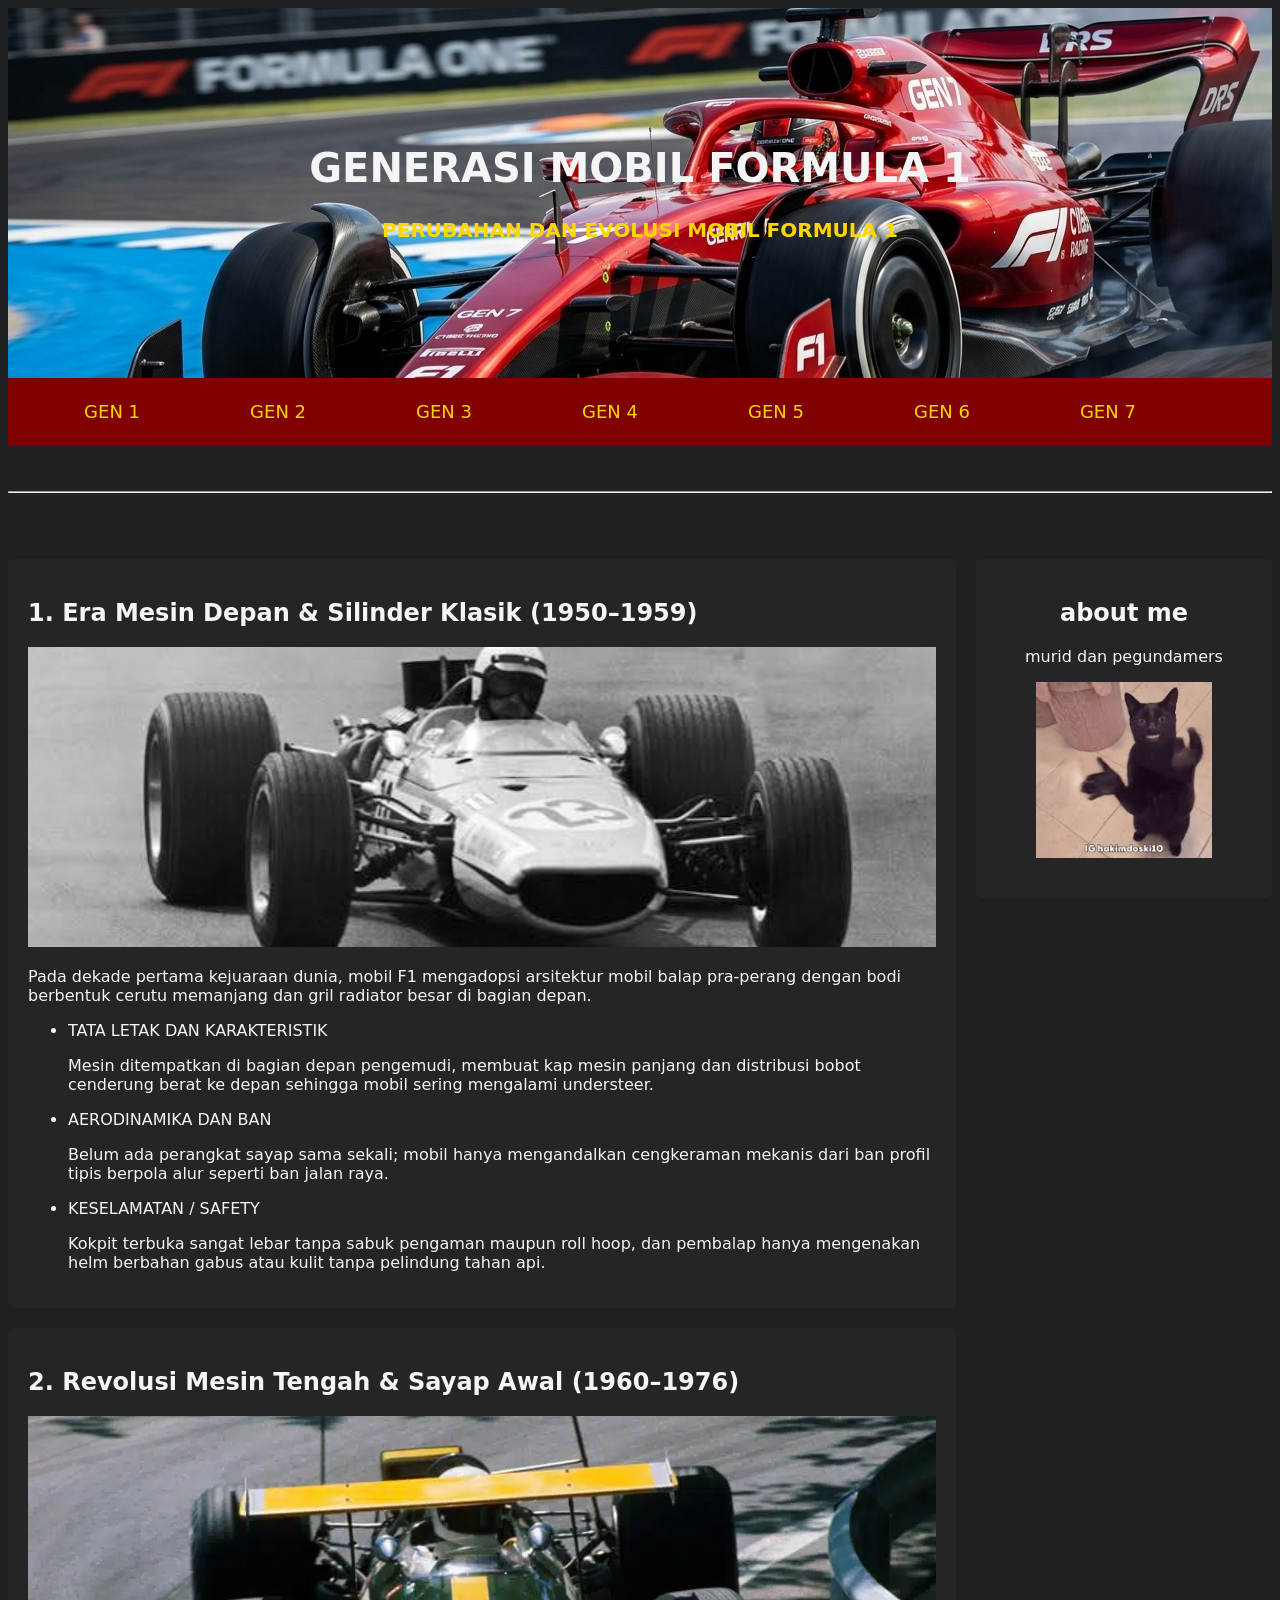
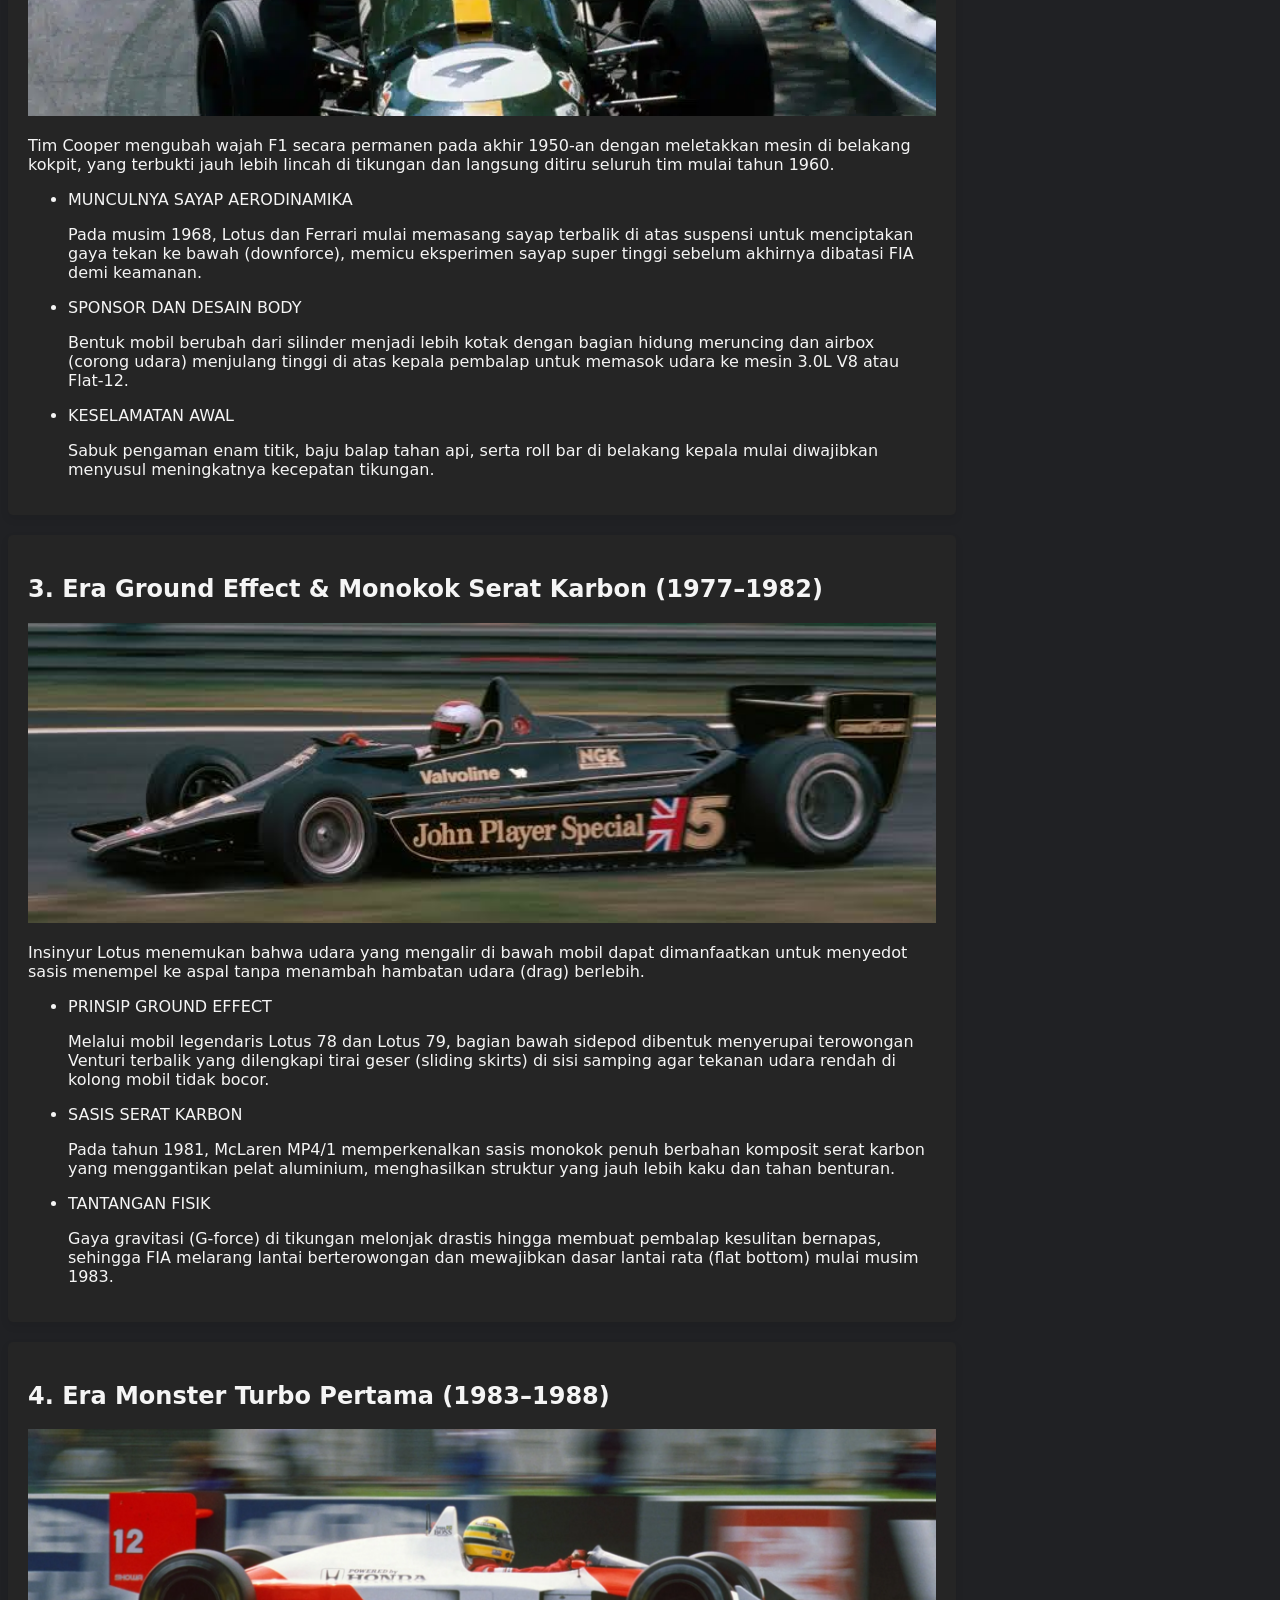
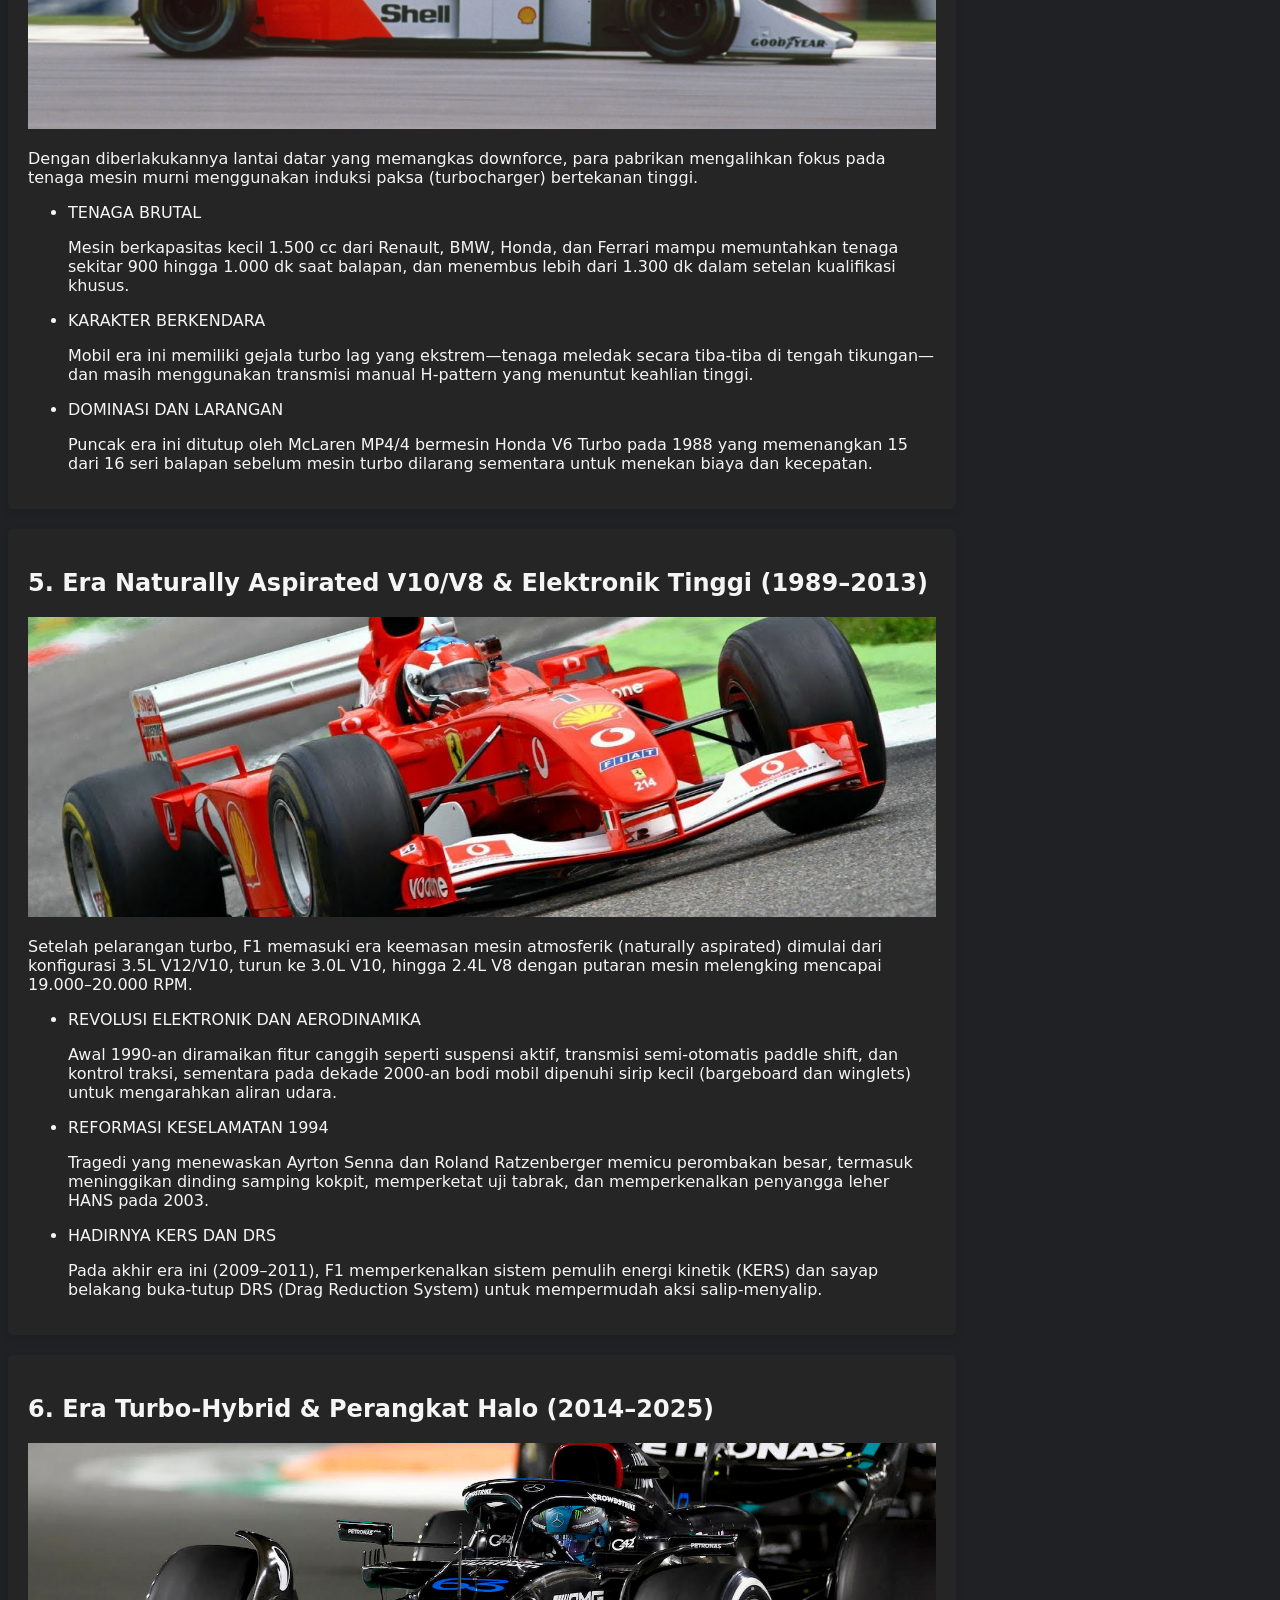
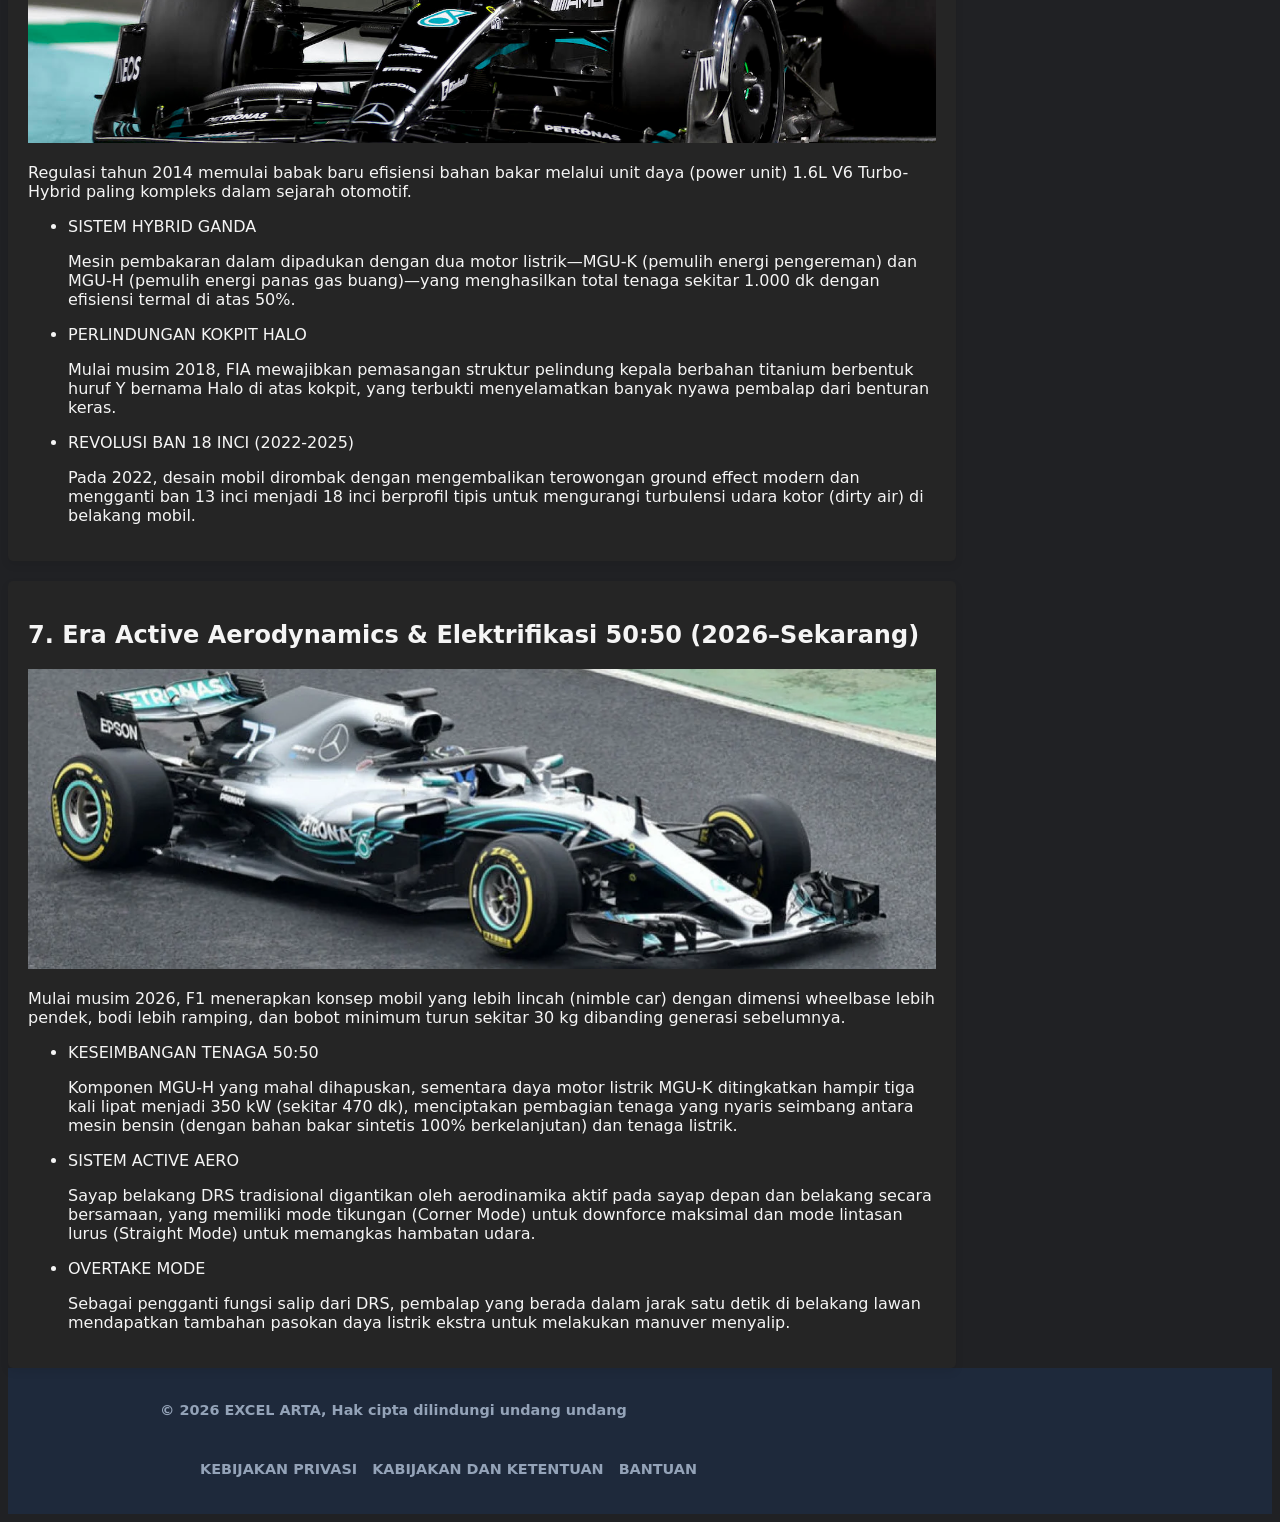
<file: index.html>
<!DOCTYPE html>
<html>
<head>
    <title>contoh 16b semantic</title>
    <link rel="stylesheet" href="index.css">
</head>
<body>
    <header>
    <div class="JUMBOTRON">
        <h1>GENERASI MOBIL FORMULA 1</h1>
        <h4 style="color:gold;">PERUBAHAN DAN EVOLUSI MOBIL FORMULA 1</h4>
    </div>
    <nav class="navbar-portofolio">
        <ul>
            <li><a href="#GENERASI 1">GEN 1</a></li>
            <li><a href="#GENERASI 2">GEN 2</a></li>
            <li><a href="#GENERASI 3">GEN 3</a></li>
            <li><a href="#GENERASI 4">GEN 4</a></li>
            <li><a href="#GENERASI 5">GEN 5</a></li>
            <li><a href="#GENERASI 6">GEN 6</a></li>
            <li><a href="#GENERASI 7">GEN 7</a></li>
        </ul>
    </nav>
    </header>
</br>    
</br>
    <hr>
</br>    
</br>
    <main>
        <div id="konten">
            <article id="GENERASI 1" class="card">
                <h2 id="GENERASI 1">1. Era Mesin Depan & Silinder Klasik (1950–1959)</h2>
                <img src="gen1.jpg" class="featured-image">
                <p>Pada dekade pertama kejuaraan dunia, mobil F1 mengadopsi arsitektur mobil balap pra-perang dengan bodi berbentuk cerutu memanjang dan gril radiator besar di bagian depan.
                    <ul>
                        <li>TATA LETAK DAN KARAKTERISTIK
                            <P> Mesin ditempatkan di bagian depan pengemudi, membuat kap mesin panjang dan distribusi bobot cenderung berat ke depan sehingga mobil sering mengalami understeer.</P>
                        </li>
                        <li>AERODINAMIKA DAN BAN
                            <P>Belum ada perangkat sayap sama sekali; mobil hanya mengandalkan cengkeraman mekanis dari ban profil tipis berpola alur seperti ban jalan raya.</P>
                        </li>
                        <li>KESELAMATAN / SAFETY
                            <p>Kokpit terbuka sangat lebar tanpa sabuk pengaman maupun roll hoop, dan pembalap hanya mengenakan helm berbahan gabus atau kulit tanpa pelindung tahan api.</p>
                        </li>
                    </ul>
                </p>
            </article>
            <article id="GENERASI 2" class="card">
                <h2 id="GENERASI 2">2. Revolusi Mesin Tengah & Sayap Awal (1960–1976)</h2>
                <img src="spanish_grand_prix_1969_jackie_ickx.webp" class="featured-image">
                <p>Tim Cooper mengubah wajah F1 secara permanen pada akhir 1950-an dengan meletakkan mesin di belakang kokpit, yang terbukti jauh lebih lincah di tikungan dan langsung ditiru seluruh tim mulai tahun 1960.
                    <ul>
                    <li>MUNCULNYA SAYAP AERODINAMIKA</li>
                    <p>Pada musim 1968, Lotus dan Ferrari mulai memasang sayap terbalik di atas suspensi untuk menciptakan gaya tekan ke bawah (downforce), memicu eksperimen sayap super tinggi sebelum akhirnya dibatasi FIA demi keamanan.</p>
                    <li>SPONSOR DAN DESAIN BODY</li>
                    <p>Bentuk mobil berubah dari silinder menjadi lebih kotak dengan bagian hidung meruncing dan airbox (corong udara) menjulang tinggi di atas kepala pembalap untuk memasok udara ke mesin 3.0L V8 atau Flat-12.</p>
                    <li>KESELAMATAN AWAL</li>
                    <p>Sabuk pengaman enam titik, baju balap tahan api, serta roll bar di belakang kepala mulai diwajibkan menyusul meningkatnya kecepatan tikungan.
</p>
                </ul>
                </p>
            </article>
            <article id="GENERASI 3" class="card">
                <h2 id="GENERASI 3">3. Era Ground Effect & Monokok Serat Karbon (1977–1982)</h2>
                <img src="g3.jpg" class="featured-image">
                <p>Insinyur Lotus menemukan bahwa udara yang mengalir di bawah mobil dapat dimanfaatkan untuk menyedot sasis menempel ke aspal tanpa menambah hambatan udara (drag) berlebih.
                    <ul>
                        <li>PRINSIP GROUND EFFECT</li>
                        <p>Melalui mobil legendaris Lotus 78 dan Lotus 79, bagian bawah sidepod dibentuk menyerupai terowongan Venturi terbalik yang dilengkapi tirai geser (sliding skirts) di sisi samping agar tekanan udara rendah di kolong mobil tidak bocor.
</p>                    <li>SASIS SERAT KARBON</li>
                        <P>Pada tahun 1981, McLaren MP4/1 memperkenalkan sasis monokok penuh berbahan komposit serat karbon yang menggantikan pelat aluminium, menghasilkan struktur yang jauh lebih kaku dan tahan benturan.
</P>                    <LI>TANTANGAN FISIK</LI>
<P>Gaya gravitasi (G-force) di tikungan melonjak drastis hingga membuat pembalap kesulitan bernapas, sehingga FIA melarang lantai berterowongan dan mewajibkan dasar lantai rata (flat bottom) mulai musim 1983.</P>
                    </ul>
                </p>
            </article>
            <article id="GENERASI 4" class="card">
                <h2 id="GENERASI 4">4. Era Monster Turbo Pertama (1983–1988)</h2>
                <img src="g4.webp" class="featured-image">
                <p>Dengan diberlakukannya lantai datar yang memangkas downforce, para pabrikan mengalihkan fokus pada tenaga mesin murni menggunakan induksi paksa (turbocharger) bertekanan tinggi.
                <ul>
                    <li>TENAGA BRUTAL
                        <P>Mesin berkapasitas kecil 1.500 cc dari Renault, BMW, Honda, dan Ferrari mampu memuntahkan tenaga sekitar 900 hingga 1.000 dk saat balapan, dan menembus lebih dari 1.300 dk dalam setelan kualifikasi khusus.</P>
                    </li>
                    <li>KARAKTER BERKENDARA
                        <P> Mobil era ini memiliki gejala turbo lag yang ekstrem—tenaga meledak secara tiba-tiba di tengah tikungan—dan masih menggunakan transmisi manual H-pattern yang menuntut keahlian tinggi.</P>
                    </li>
                    <LI>DOMINASI DAN LARANGAN
                        <P>Puncak era ini ditutup oleh McLaren MP4/4 bermesin Honda V6 Turbo pada 1988 yang memenangkan 15 dari 16 seri balapan sebelum mesin turbo dilarang sementara untuk menekan biaya dan kecepatan.</P>
                    </LI>
                </ul>
                </p>
            </article>
            <article id="GENERASI 5" class="card">
                <h2 id="GENERASI 5">5. Era Naturally Aspirated V10/V8 & Elektronik Tinggi (1989–2013)</h2>
                <img src="g5.jpg" class="featured-image">
                <p>Setelah pelarangan turbo, F1 memasuki era keemasan mesin atmosferik (naturally aspirated) dimulai dari konfigurasi 3.5L V12/V10, turun ke 3.0L V10, hingga 2.4L V8 dengan putaran mesin melengking mencapai 19.000–20.000 RPM.
                    <ul>
                        <li>REVOLUSI ELEKTRONIK DAN AERODINAMIKA
                            <P>Awal 1990-an diramaikan fitur canggih seperti suspensi aktif, transmisi semi-otomatis paddle shift, dan kontrol traksi, sementara pada dekade 2000-an bodi mobil dipenuhi sirip kecil (bargeboard dan winglets) untuk mengarahkan aliran udara.</P>
                        </li>
                        <Li>REFORMASI KESELAMATAN 1994
                            <P> Tragedi yang menewaskan Ayrton Senna dan Roland Ratzenberger memicu perombakan besar, termasuk meninggikan dinding samping kokpit, memperketat uji tabrak, dan memperkenalkan penyangga leher HANS pada 2003.</P>
                        </Li>
                        <Li>HADIRNYA KERS DAN DRS
                            <P>Pada akhir era ini (2009–2011), F1 memperkenalkan sistem pemulih energi kinetik (KERS) dan sayap belakang buka-tutup DRS (Drag Reduction System) untuk mempermudah aksi salip-menyalip.</P>
                        </Li>
                    </ul>
                </p>
            </article>
            <article id="GENERASI 6" class="card">
                <h2 id="GENERASI 6">6. Era Turbo-Hybrid & Perangkat Halo (2014–2025)</h2>
                <img src="g6.jpg" class="featured-image">
                <p>Regulasi tahun 2014 memulai babak baru efisiensi bahan bakar melalui unit daya (power unit) 1.6L V6 Turbo-Hybrid paling kompleks dalam sejarah otomotif.
                    <UL>
                        <LI>SISTEM HYBRID GANDA
                            <P>Mesin pembakaran dalam dipadukan dengan dua motor listrik—MGU-K (pemulih energi pengereman) dan MGU-H (pemulih energi panas gas buang)—yang menghasilkan total tenaga sekitar 1.000 dk dengan efisiensi termal di atas 50%.</P>
                        </LI>
                        <Li>PERLINDUNGAN KOKPIT HALO
                            <P>Mulai musim 2018, FIA mewajibkan pemasangan struktur pelindung kepala berbahan titanium berbentuk huruf Y bernama Halo di atas kokpit, yang terbukti menyelamatkan banyak nyawa pembalap dari benturan keras.</P>
                        </Li>
                        <LI>REVOLUSI BAN 18 INCI (2022-2025)
                            <P>Pada 2022, desain mobil dirombak dengan mengembalikan terowongan ground effect modern dan mengganti ban 13 inci menjadi 18 inci berprofil tipis untuk mengurangi turbulensi udara kotor (dirty air) di belakang mobil.
</P>
                        </LI>
                    </UL>
                </p>
            </article>
            <article id="GENERASI 7" class="card">
                <h2 id="GENERASI 7">7. Era Active Aerodynamics & Elektrifikasi 50:50 (2026–Sekarang)</h2>
                <img src="g76.webp" class="featured-image">
                <p>Mulai musim 2026, F1 menerapkan konsep mobil yang lebih lincah (nimble car) dengan dimensi wheelbase lebih pendek, bodi lebih ramping, dan bobot minimum turun sekitar 30 kg dibanding generasi sebelumnya.
                    <UL>
                        <LI>KESEIMBANGAN TENAGA 50:50
                            <P> Komponen MGU-H yang mahal dihapuskan, sementara daya motor listrik MGU-K ditingkatkan hampir tiga kali lipat menjadi 350 kW (sekitar 470 dk), menciptakan pembagian tenaga yang nyaris seimbang antara mesin bensin (dengan bahan bakar sintetis 100% berkelanjutan) dan tenaga listrik.</P>
                        </LI>
                        <Li>SISTEM ACTIVE AERO
                            <P> Sayap belakang DRS tradisional digantikan oleh aerodinamika aktif pada sayap depan dan belakang secara bersamaan, yang memiliki mode tikungan (Corner Mode) untuk downforce maksimal dan mode lintasan lurus (Straight Mode) untuk memangkas hambatan udara.</P>
                        </Li>
                        <LI>OVERTAKE MODE
                            <P>Sebagai pengganti fungsi salip dari DRS, pembalap yang berada dalam jarak satu detik di belakang lawan mendapatkan tambahan pasokan daya listrik ekstra untuk melakukan manuver menyalip.</P>
                        </LI>
                    </UL>
                </p>
            </article>            
        </div>
                <aside>
            <article class="profile card">
                <header>
                    <h2>about me</h2>
                    <p>murid dan pegundamers</p>
                </header>
                <section>
                    <figure>
                        <img src="kc.jpg" alt="gweh">
                    </figure>
                </section>
            </article>
        </aside>
    </main>
    <footer class="footer">
        <div class="footer-content">
            <p> &copy; 2026 EXCEL ARTA, Hak cipta dilindungi undang undang</p>
            <ul class="footer-links">
                <li><a href="#privacy">KEBIJAKAN PRIVASI</a></li>
                <li><a href="#term">KABIJAKAN DAN KETENTUAN</a></li>
                <li><a href="#kontak">BANTUAN</a></li>
            </ul>
        </div>
    </footer>
</body>
</html>
</file>
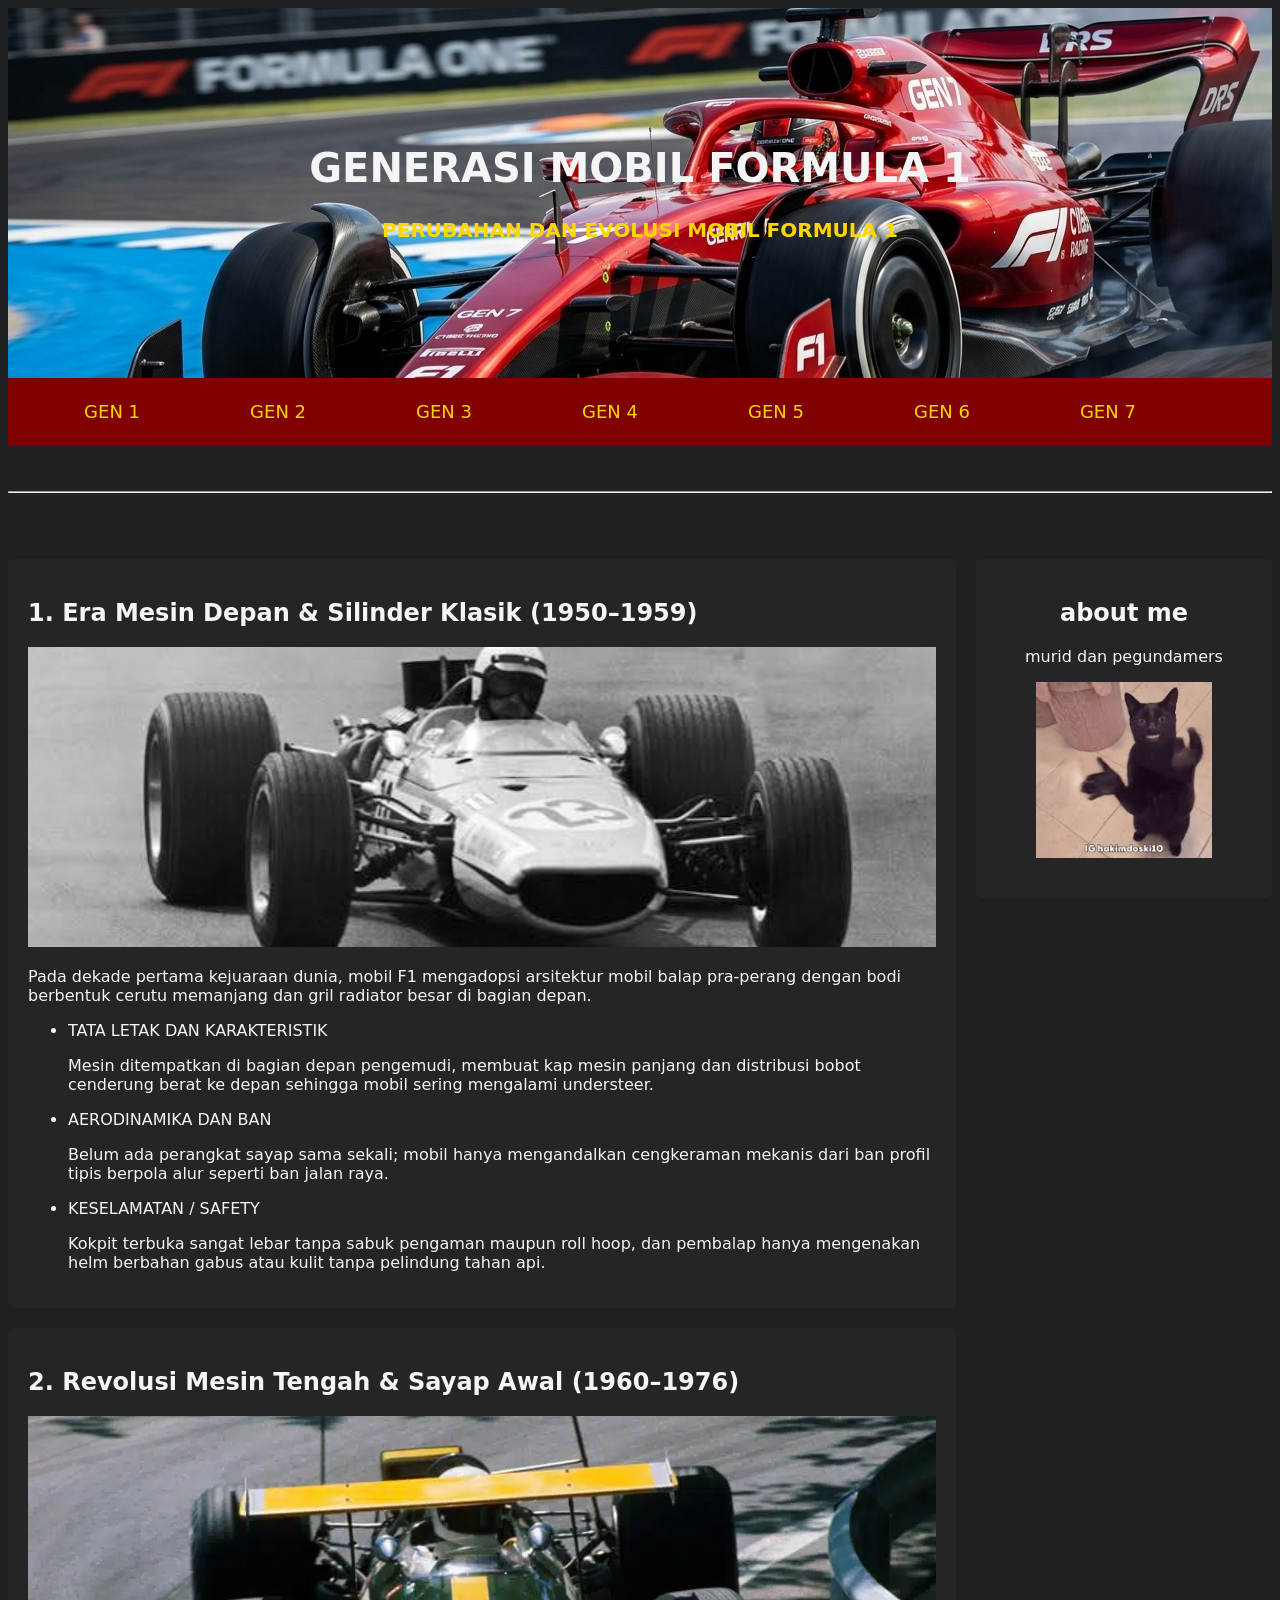
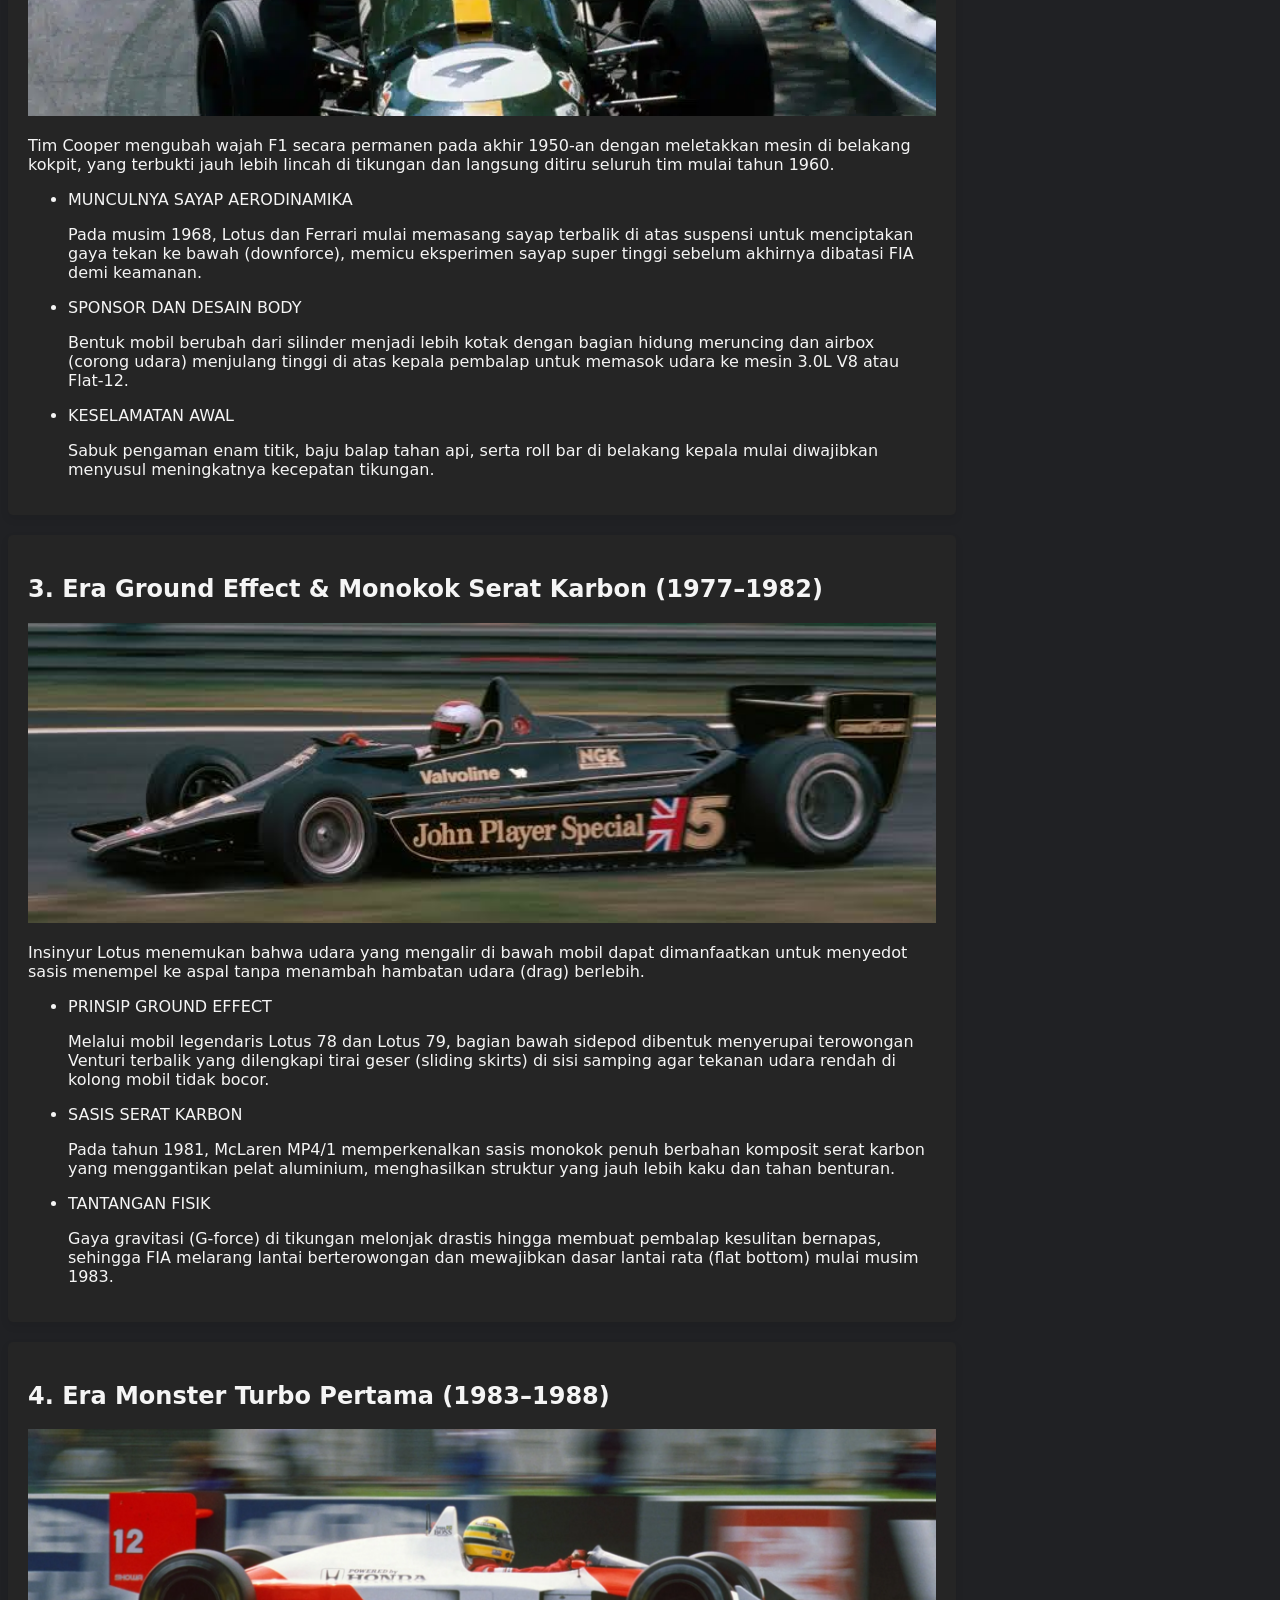
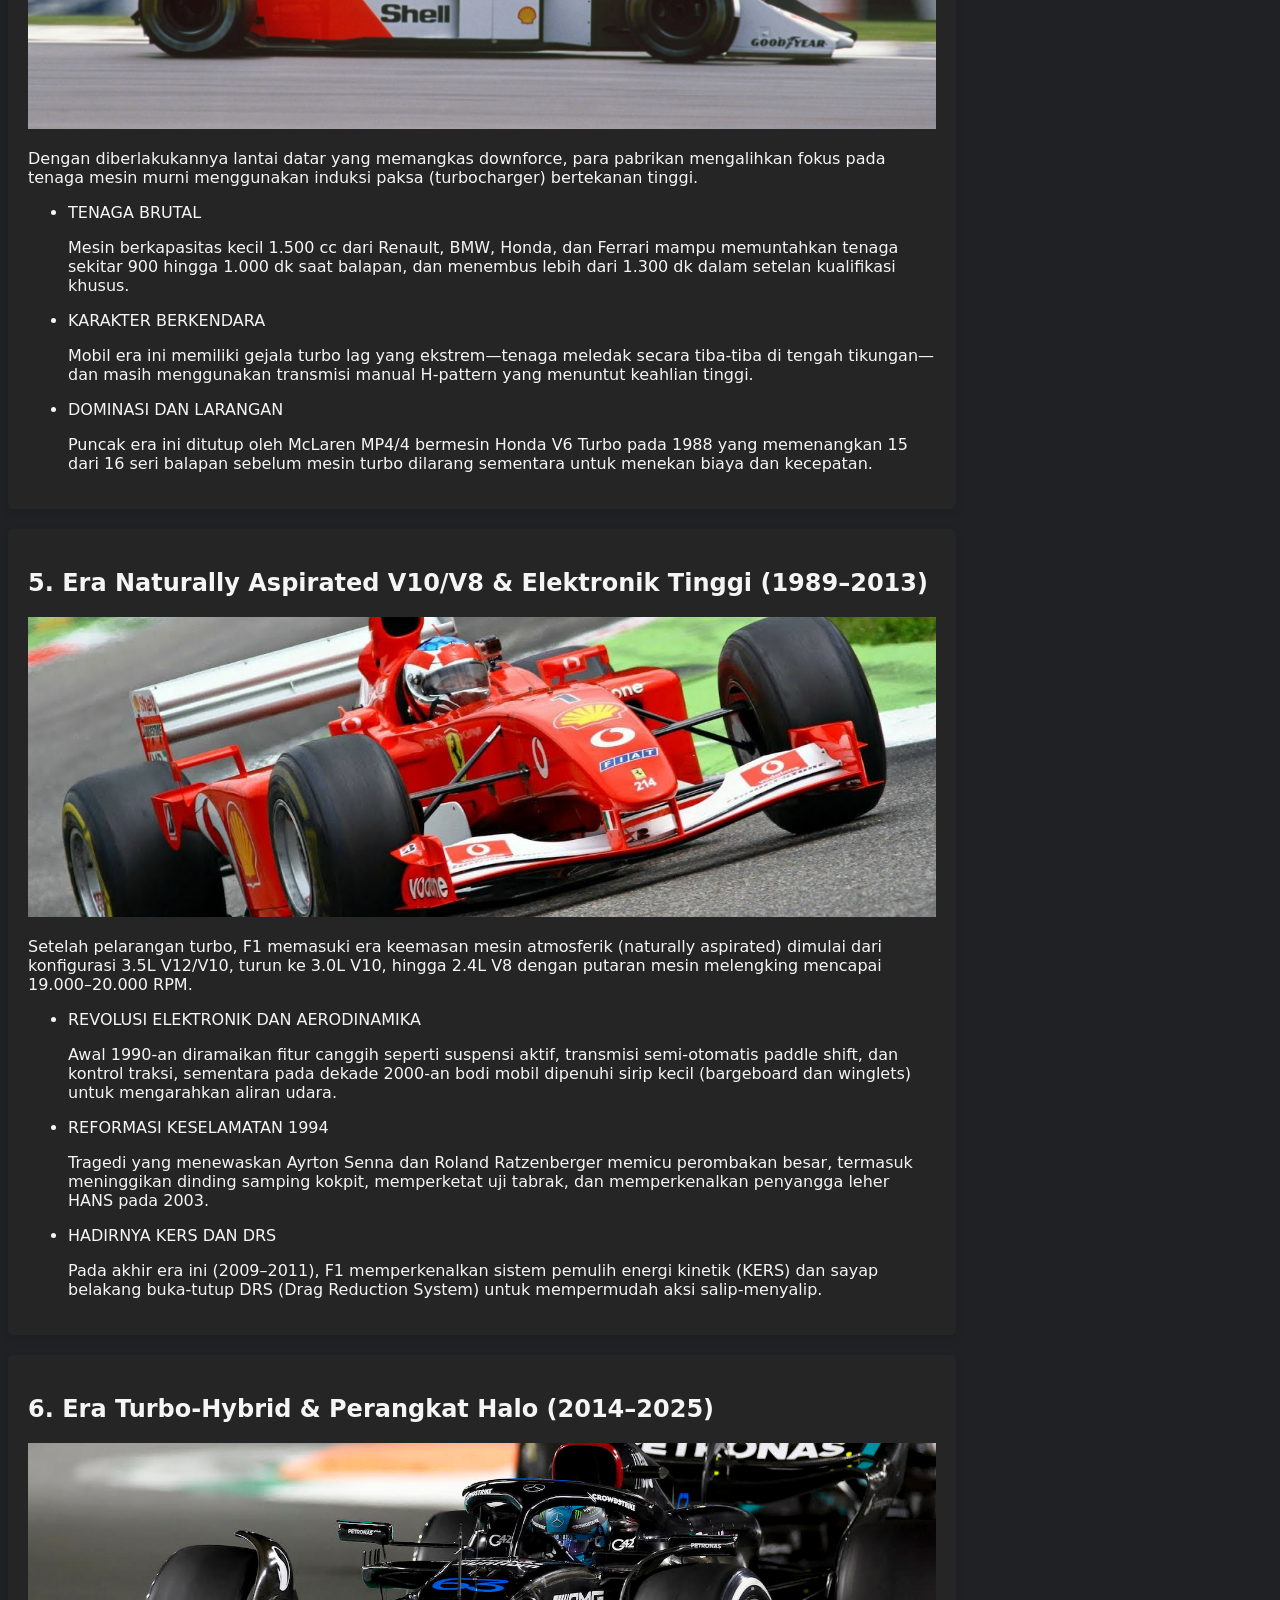
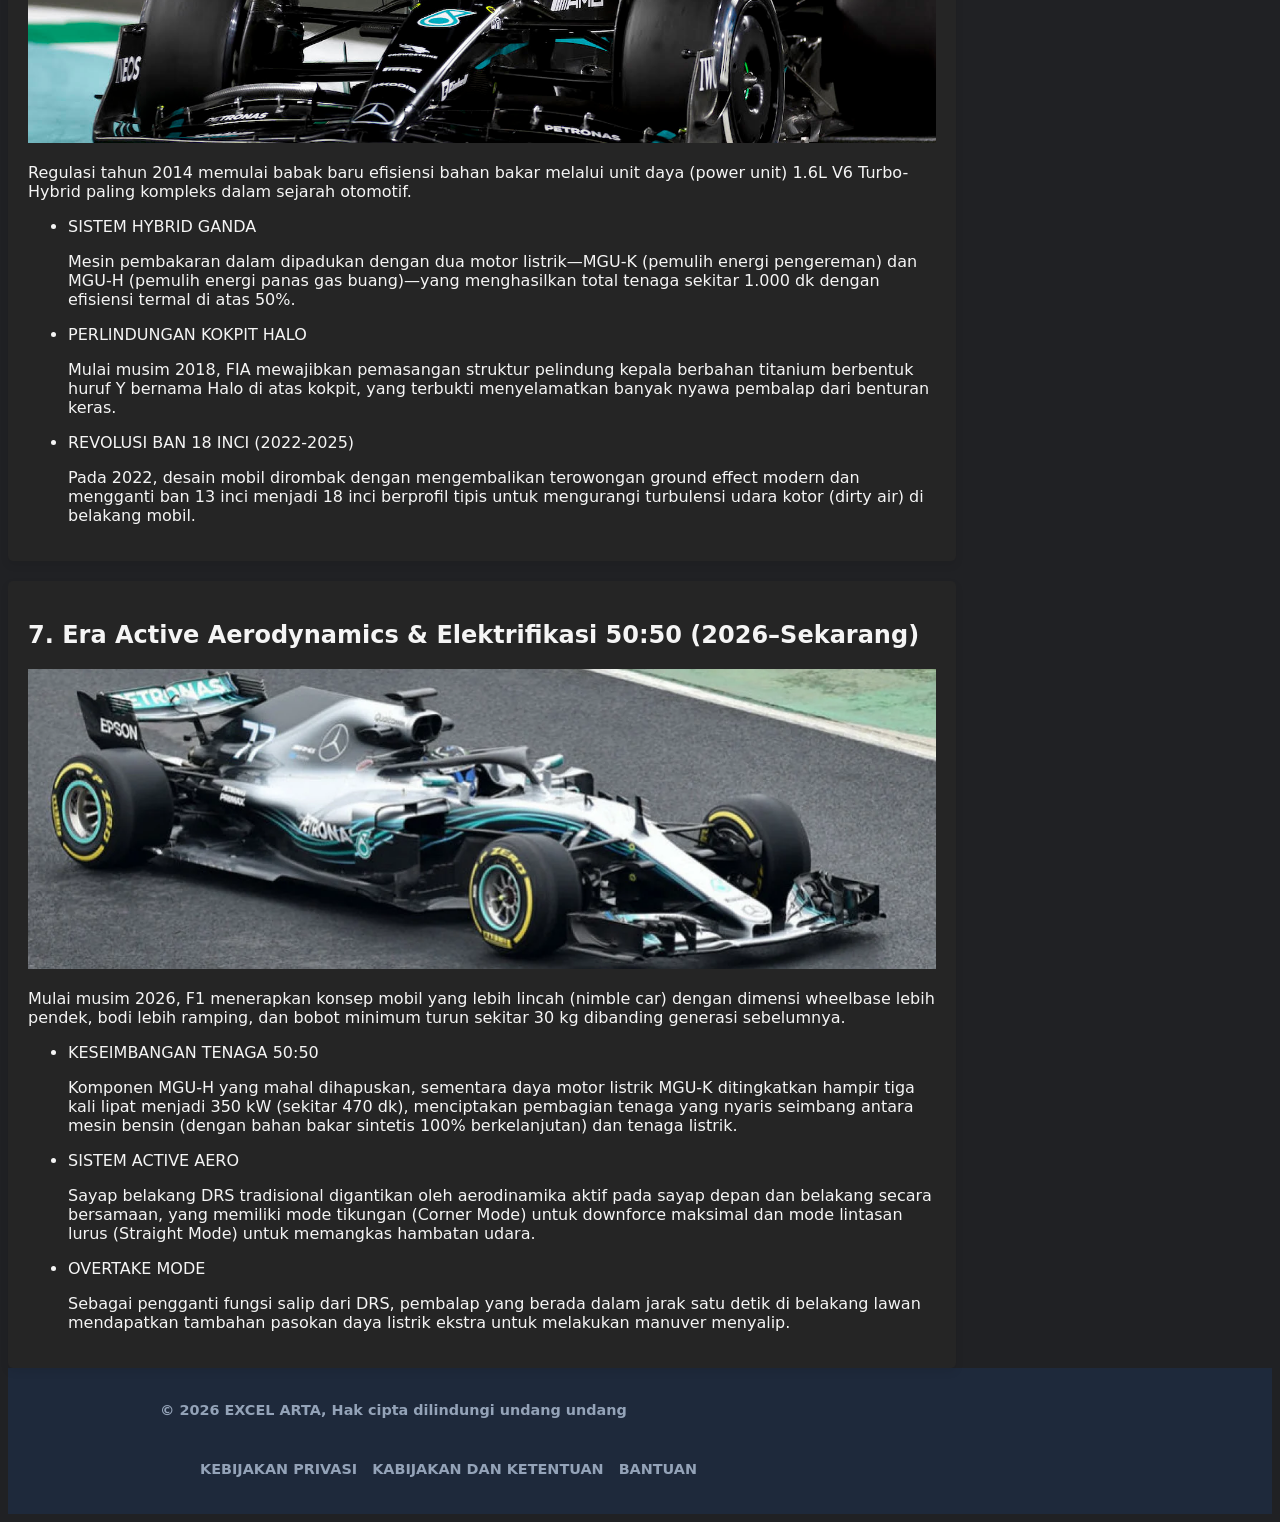
<file: cthonesixcstm.html>
<!DOCTYPE html>
<html>
<head>
    <title>contoh 16b semantic</title>
    <link rel="stylesheet" href="cthonesixb.css">
</head>
<body>
    <header>
    <div class="JUMBOTRON">
        <h1>GENERASI MOBIL FORMULA 1</h1>
        <h4 style="color:gold;">PERUBAHAN DAN EVOLUSI MOBIL FORMULA 1</h4>
    </div>
    <nav class="navbar-portofolio">
        <ul>
            <li><a href="#GENERASI 1">GEN 1</a></li>
            <li><a href="#GENERASI 2">GEN 2</a></li>
            <li><a href="#GENERASI 3">GEN 3</a></li>
            <li><a href="#GENERASI 4">GEN 4</a></li>
            <li><a href="#GENERASI 5">GEN 5</a></li>
            <li><a href="#GENERASI 6">GEN 6</a></li>
            <li><a href="#GENERASI 7">GEN 7</a></li>
        </ul>
    </nav>
    </header>
</br>    
</br>
    <hr>
</br>    
</br>
    <main>
        <div id="konten">
            <article id="GENERASI 1" class="card">
                <h2 id="GENERASI 1">1. Era Mesin Depan & Silinder Klasik (1950–1959)</h2>
                <img src="gen1.jpg" class="featured-image">
                <p>Pada dekade pertama kejuaraan dunia, mobil F1 mengadopsi arsitektur mobil balap pra-perang dengan bodi berbentuk cerutu memanjang dan gril radiator besar di bagian depan.
                    <ul>
                        <li>TATA LETAK DAN KARAKTERISTIK
                            <P> Mesin ditempatkan di bagian depan pengemudi, membuat kap mesin panjang dan distribusi bobot cenderung berat ke depan sehingga mobil sering mengalami understeer.</P>
                        </li>
                        <li>AERODINAMIKA DAN BAN
                            <P>Belum ada perangkat sayap sama sekali; mobil hanya mengandalkan cengkeraman mekanis dari ban profil tipis berpola alur seperti ban jalan raya.</P>
                        </li>
                        <li>KESELAMATAN / SAFETY
                            <p>Kokpit terbuka sangat lebar tanpa sabuk pengaman maupun roll hoop, dan pembalap hanya mengenakan helm berbahan gabus atau kulit tanpa pelindung tahan api.</p>
                        </li>
                    </ul>
                </p>
            </article>
            <article id="GENERASI 2" class="card">
                <h2 id="GENERASI 2">2. Revolusi Mesin Tengah & Sayap Awal (1960–1976)</h2>
                <img src="spanish_grand_prix_1969_jackie_ickx.webp" class="featured-image">
                <p>Tim Cooper mengubah wajah F1 secara permanen pada akhir 1950-an dengan meletakkan mesin di belakang kokpit, yang terbukti jauh lebih lincah di tikungan dan langsung ditiru seluruh tim mulai tahun 1960.
                    <ul>
                    <li>MUNCULNYA SAYAP AERODINAMIKA</li>
                    <p>Pada musim 1968, Lotus dan Ferrari mulai memasang sayap terbalik di atas suspensi untuk menciptakan gaya tekan ke bawah (downforce), memicu eksperimen sayap super tinggi sebelum akhirnya dibatasi FIA demi keamanan.</p>
                    <li>SPONSOR DAN DESAIN BODY</li>
                    <p>Bentuk mobil berubah dari silinder menjadi lebih kotak dengan bagian hidung meruncing dan airbox (corong udara) menjulang tinggi di atas kepala pembalap untuk memasok udara ke mesin 3.0L V8 atau Flat-12.</p>
                    <li>KESELAMATAN AWAL</li>
                    <p>Sabuk pengaman enam titik, baju balap tahan api, serta roll bar di belakang kepala mulai diwajibkan menyusul meningkatnya kecepatan tikungan.
</p>
                </ul>
                </p>
            </article>
            <article id="GENERASI 3" class="card">
                <h2 id="GENERASI 3">3. Era Ground Effect & Monokok Serat Karbon (1977–1982)</h2>
                <img src="g3.jpg" class="featured-image">
                <p>Insinyur Lotus menemukan bahwa udara yang mengalir di bawah mobil dapat dimanfaatkan untuk menyedot sasis menempel ke aspal tanpa menambah hambatan udara (drag) berlebih.
                    <ul>
                        <li>PRINSIP GROUND EFFECT</li>
                        <p>Melalui mobil legendaris Lotus 78 dan Lotus 79, bagian bawah sidepod dibentuk menyerupai terowongan Venturi terbalik yang dilengkapi tirai geser (sliding skirts) di sisi samping agar tekanan udara rendah di kolong mobil tidak bocor.
</p>                    <li>SASIS SERAT KARBON</li>
                        <P>Pada tahun 1981, McLaren MP4/1 memperkenalkan sasis monokok penuh berbahan komposit serat karbon yang menggantikan pelat aluminium, menghasilkan struktur yang jauh lebih kaku dan tahan benturan.
</P>                    <LI>TANTANGAN FISIK</LI>
<P>Gaya gravitasi (G-force) di tikungan melonjak drastis hingga membuat pembalap kesulitan bernapas, sehingga FIA melarang lantai berterowongan dan mewajibkan dasar lantai rata (flat bottom) mulai musim 1983.</P>
                    </ul>
                </p>
            </article>
            <article id="GENERASI 4" class="card">
                <h2 id="GENERASI 4">4. Era Monster Turbo Pertama (1983–1988)</h2>
                <img src="g4.webp" class="featured-image">
                <p>Dengan diberlakukannya lantai datar yang memangkas downforce, para pabrikan mengalihkan fokus pada tenaga mesin murni menggunakan induksi paksa (turbocharger) bertekanan tinggi.
                <ul>
                    <li>TENAGA BRUTAL
                        <P>Mesin berkapasitas kecil 1.500 cc dari Renault, BMW, Honda, dan Ferrari mampu memuntahkan tenaga sekitar 900 hingga 1.000 dk saat balapan, dan menembus lebih dari 1.300 dk dalam setelan kualifikasi khusus.</P>
                    </li>
                    <li>KARAKTER BERKENDARA
                        <P> Mobil era ini memiliki gejala turbo lag yang ekstrem—tenaga meledak secara tiba-tiba di tengah tikungan—dan masih menggunakan transmisi manual H-pattern yang menuntut keahlian tinggi.</P>
                    </li>
                    <LI>DOMINASI DAN LARANGAN
                        <P>Puncak era ini ditutup oleh McLaren MP4/4 bermesin Honda V6 Turbo pada 1988 yang memenangkan 15 dari 16 seri balapan sebelum mesin turbo dilarang sementara untuk menekan biaya dan kecepatan.</P>
                    </LI>
                </ul>
                </p>
            </article>
            <article id="GENERASI 5" class="card">
                <h2 id="GENERASI 5">5. Era Naturally Aspirated V10/V8 & Elektronik Tinggi (1989–2013)</h2>
                <img src="g5.jpg" class="featured-image">
                <p>Setelah pelarangan turbo, F1 memasuki era keemasan mesin atmosferik (naturally aspirated) dimulai dari konfigurasi 3.5L V12/V10, turun ke 3.0L V10, hingga 2.4L V8 dengan putaran mesin melengking mencapai 19.000–20.000 RPM.
                    <ul>
                        <li>REVOLUSI ELEKTRONIK DAN AERODINAMIKA
                            <P>Awal 1990-an diramaikan fitur canggih seperti suspensi aktif, transmisi semi-otomatis paddle shift, dan kontrol traksi, sementara pada dekade 2000-an bodi mobil dipenuhi sirip kecil (bargeboard dan winglets) untuk mengarahkan aliran udara.</P>
                        </li>
                        <Li>REFORMASI KESELAMATAN 1994
                            <P> Tragedi yang menewaskan Ayrton Senna dan Roland Ratzenberger memicu perombakan besar, termasuk meninggikan dinding samping kokpit, memperketat uji tabrak, dan memperkenalkan penyangga leher HANS pada 2003.</P>
                        </Li>
                        <Li>HADIRNYA KERS DAN DRS
                            <P>Pada akhir era ini (2009–2011), F1 memperkenalkan sistem pemulih energi kinetik (KERS) dan sayap belakang buka-tutup DRS (Drag Reduction System) untuk mempermudah aksi salip-menyalip.</P>
                        </Li>
                    </ul>
                </p>
            </article>
            <article id="GENERASI 6" class="card">
                <h2 id="GENERASI 6">6. Era Turbo-Hybrid & Perangkat Halo (2014–2025)</h2>
                <img src="g6.jpg" class="featured-image">
                <p>Regulasi tahun 2014 memulai babak baru efisiensi bahan bakar melalui unit daya (power unit) 1.6L V6 Turbo-Hybrid paling kompleks dalam sejarah otomotif.
                    <UL>
                        <LI>SISTEM HYBRID GANDA
                            <P>Mesin pembakaran dalam dipadukan dengan dua motor listrik—MGU-K (pemulih energi pengereman) dan MGU-H (pemulih energi panas gas buang)—yang menghasilkan total tenaga sekitar 1.000 dk dengan efisiensi termal di atas 50%.</P>
                        </LI>
                        <Li>PERLINDUNGAN KOKPIT HALO
                            <P>Mulai musim 2018, FIA mewajibkan pemasangan struktur pelindung kepala berbahan titanium berbentuk huruf Y bernama Halo di atas kokpit, yang terbukti menyelamatkan banyak nyawa pembalap dari benturan keras.</P>
                        </Li>
                        <LI>REVOLUSI BAN 18 INCI (2022-2025)
                            <P>Pada 2022, desain mobil dirombak dengan mengembalikan terowongan ground effect modern dan mengganti ban 13 inci menjadi 18 inci berprofil tipis untuk mengurangi turbulensi udara kotor (dirty air) di belakang mobil.
</P>
                        </LI>
                    </UL>
                </p>
            </article>
            <article id="GENERASI 7" class="card">
                <h2 id="GENERASI 7">7. Era Active Aerodynamics & Elektrifikasi 50:50 (2026–Sekarang)</h2>
                <img src="g76.webp" class="featured-image">
                <p>Mulai musim 2026, F1 menerapkan konsep mobil yang lebih lincah (nimble car) dengan dimensi wheelbase lebih pendek, bodi lebih ramping, dan bobot minimum turun sekitar 30 kg dibanding generasi sebelumnya.
                    <UL>
                        <LI>KESEIMBANGAN TENAGA 50:50
                            <P> Komponen MGU-H yang mahal dihapuskan, sementara daya motor listrik MGU-K ditingkatkan hampir tiga kali lipat menjadi 350 kW (sekitar 470 dk), menciptakan pembagian tenaga yang nyaris seimbang antara mesin bensin (dengan bahan bakar sintetis 100% berkelanjutan) dan tenaga listrik.</P>
                        </LI>
                        <Li>SISTEM ACTIVE AERO
                            <P> Sayap belakang DRS tradisional digantikan oleh aerodinamika aktif pada sayap depan dan belakang secara bersamaan, yang memiliki mode tikungan (Corner Mode) untuk downforce maksimal dan mode lintasan lurus (Straight Mode) untuk memangkas hambatan udara.</P>
                        </Li>
                        <LI>OVERTAKE MODE
                            <P>Sebagai pengganti fungsi salip dari DRS, pembalap yang berada dalam jarak satu detik di belakang lawan mendapatkan tambahan pasokan daya listrik ekstra untuk melakukan manuver menyalip.</P>
                        </LI>
                    </UL>
                </p>
            </article>            
        </div>
                <aside>
            <article class="profile card">
                <header>
                    <h2>about me</h2>
                    <p>murid dan pegundamers</p>
                </header>
                <section>
                    <figure>
                        <img src="kc.jpg" alt="gweh">
                    </figure>
                </section>
            </article>
        </aside>
    </main>
    <footer class="footer">
        <div class="footer-content">
            <p> &copy; 2026 EXCEL ARTA, Hak cipta dilindungi undang undang</p>
            <ul class="footer-links">
                <li><a href="#privacy">KEBIJAKAN PRIVASI</a></li>
                <li><a href="#term">KABIJAKAN DAN KETENTUAN</a></li>
                <li><a href="#kontak">BANTUAN</a></li>
            </ul>
        </div>
    </footer>
</body>
</html>
</file>
<file: index.css>
body{
    background-color: #202124;
    color: whitesmoke;
    font-family: system-ui, -apple-system, BlinkMacSystemFont, 'Segoe UI', Roboto, Oxygen, Ubuntu, Cantarell, 'Open Sans', 'Helvetica Neue', sans-serif;
}
.JUMBOTRON{
    background-image:  url(ntah.jpg);
    font-size: 20px;
    color: whitesmoke;
    padding: 110px;
    text-align: center;
}
nav{
    background-color: maroon;
    padding: 2px;
}
nav li{
    display: inline-block;
    list-style-type: none;
    margin-right: 100px;
}
nav a{
    font-size: 18px;
    font-weight: 400px;
    text-decoration: none;
    color: aquamarine;
}
nav a:hover{
    font-weight: bold;
}
.navbar-portofolio{
    background-color: maroon;
    position: sticky;
    top: 0;
    z-index: 100;
}.navbar-portofolio{
    background-color: maroon;
    position: sticky;
    top: 0;
    z-index: 100;
}
.navbar-portofolio ul{
    list-style: none;
    display: flex;
    justify-content: center;
}
.navbar-portofolio ul li a{
    display: block;
    color: gold;
    text-decoration: none;
    padding: 5px 5px;
    transition: background-color 0.3s;
}
.navbar-portofolio ul li a:hover{
    background-color: rgba(255, 94, 0, 0.671);
}
#konten{
    float: left;
    width: 75%;
    overflow: 75%;
}
.card{
    box-shadow: 0 4px 8px 0 rgba(0, 0,0, 0.08);
    border-radius: 5px;
    padding: 20px;
    margin-top: 20px;
    overflow: auto;
    background-color: rgb(37, 37, 37);
}
.featured-image{
    width: 100%;
    max-height: 300px;
    object-fit: cover;
    object-position: center;
}
.profile{
    text-align: center;
}
.profile img{
    width: 100%;
    max-height: 200px;
    object-fit: cover;
    object-position: center;
}
aside{
    float: right;
    width: 25%;
    padding-left: 20px;   
}
*{
    box-sizing: border-box;
}
footer{
    color: green;
    padding: 20px;
    background-color: yellowgreen;
    text-align: center;
    font-weight: bold;
}
.footer{
    background-color: #1e293b;
    color: #94a3b8;
    padding: 20px 0;
    width: 100%;
    justify-content: flex-end;
    clear: both;
}
.footer-content{
    max-width: 1000px;
    margin: 0 auto;
    padding: 0 20px;
    display: flex;
    justify-content: space-between;
    align-items: center;
    flex-wrap: wrap;
    gap: 10px;
}
.footer-content p{
    font-size: 0.9rem;
}
.footer-links{
    list-style: none;
    display: flex;
    gap: 15px;
}
.footer-links li a{
    color: #94a3b8;
    text-decoration: none;
    font-size: 0.9rem;
    transition: color 0.3s;
}
.footer-links li a:hover{
    color: #3b82f6;
}
</file>
<file: cthonesixb.css>
body{
    background-color: #202124;
    color: whitesmoke;
    font-family: system-ui, -apple-system, BlinkMacSystemFont, 'Segoe UI', Roboto, Oxygen, Ubuntu, Cantarell, 'Open Sans', 'Helvetica Neue', sans-serif;
}
.JUMBOTRON{
    background-image:  url(ntah.jpg);
    font-size: 20px;
    color: whitesmoke;
    padding: 110px;
    text-align: center;
}
nav{
    background-color: maroon;
    padding: 2px;
}
nav li{
    display: inline-block;
    list-style-type: none;
    margin-right: 100px;
}
nav a{
    font-size: 18px;
    font-weight: 400px;
    text-decoration: none;
    color: aquamarine;
}
nav a:hover{
    font-weight: bold;
}
.navbar-portofolio{
    background-color: maroon;
    position: sticky;
    top: 0;
    z-index: 100;
}.navbar-portofolio{
    background-color: maroon;
    position: sticky;
    top: 0;
    z-index: 100;
}
.navbar-portofolio ul{
    list-style: none;
    display: flex;
    justify-content: center;
}
.navbar-portofolio ul li a{
    display: block;
    color: gold;
    text-decoration: none;
    padding: 5px 5px;
    transition: background-color 0.3s;
}
.navbar-portofolio ul li a:hover{
    background-color: rgba(255, 94, 0, 0.671);
}
#konten{
    float: left;
    width: 75%;
    overflow: 75%;
}
.card{
    box-shadow: 0 4px 8px 0 rgba(0, 0,0, 0.08);
    border-radius: 5px;
    padding: 20px;
    margin-top: 20px;
    overflow: auto;
    background-color: rgb(37, 37, 37);
}
.featured-image{
    width: 100%;
    max-height: 300px;
    object-fit: cover;
    object-position: center;
}
.profile{
    text-align: center;
}
.profile img{
    width: 100%;
    max-height: 200px;
    object-fit: cover;
    object-position: center;
}
aside{
    float: right;
    width: 25%;
    padding-left: 20px;   
}
*{
    box-sizing: border-box;
}
footer{
    color: green;
    padding: 20px;
    background-color: yellowgreen;
    text-align: center;
    font-weight: bold;
}
.footer{
    background-color: #1e293b;
    color: #94a3b8;
    padding: 20px 0;
    width: 100%;
    justify-content: flex-end;
    clear: both;
}
.footer-content{
    max-width: 1000px;
    margin: 0 auto;
    padding: 0 20px;
    display: flex;
    justify-content: space-between;
    align-items: center;
    flex-wrap: wrap;
    gap: 10px;
}
.footer-content p{
    font-size: 0.9rem;
}
.footer-links{
    list-style: none;
    display: flex;
    gap: 15px;
}
.footer-links li a{
    color: #94a3b8;
    text-decoration: none;
    font-size: 0.9rem;
    transition: color 0.3s;
}
.footer-links li a:hover{
    color: #3b82f6;
}
</file>
